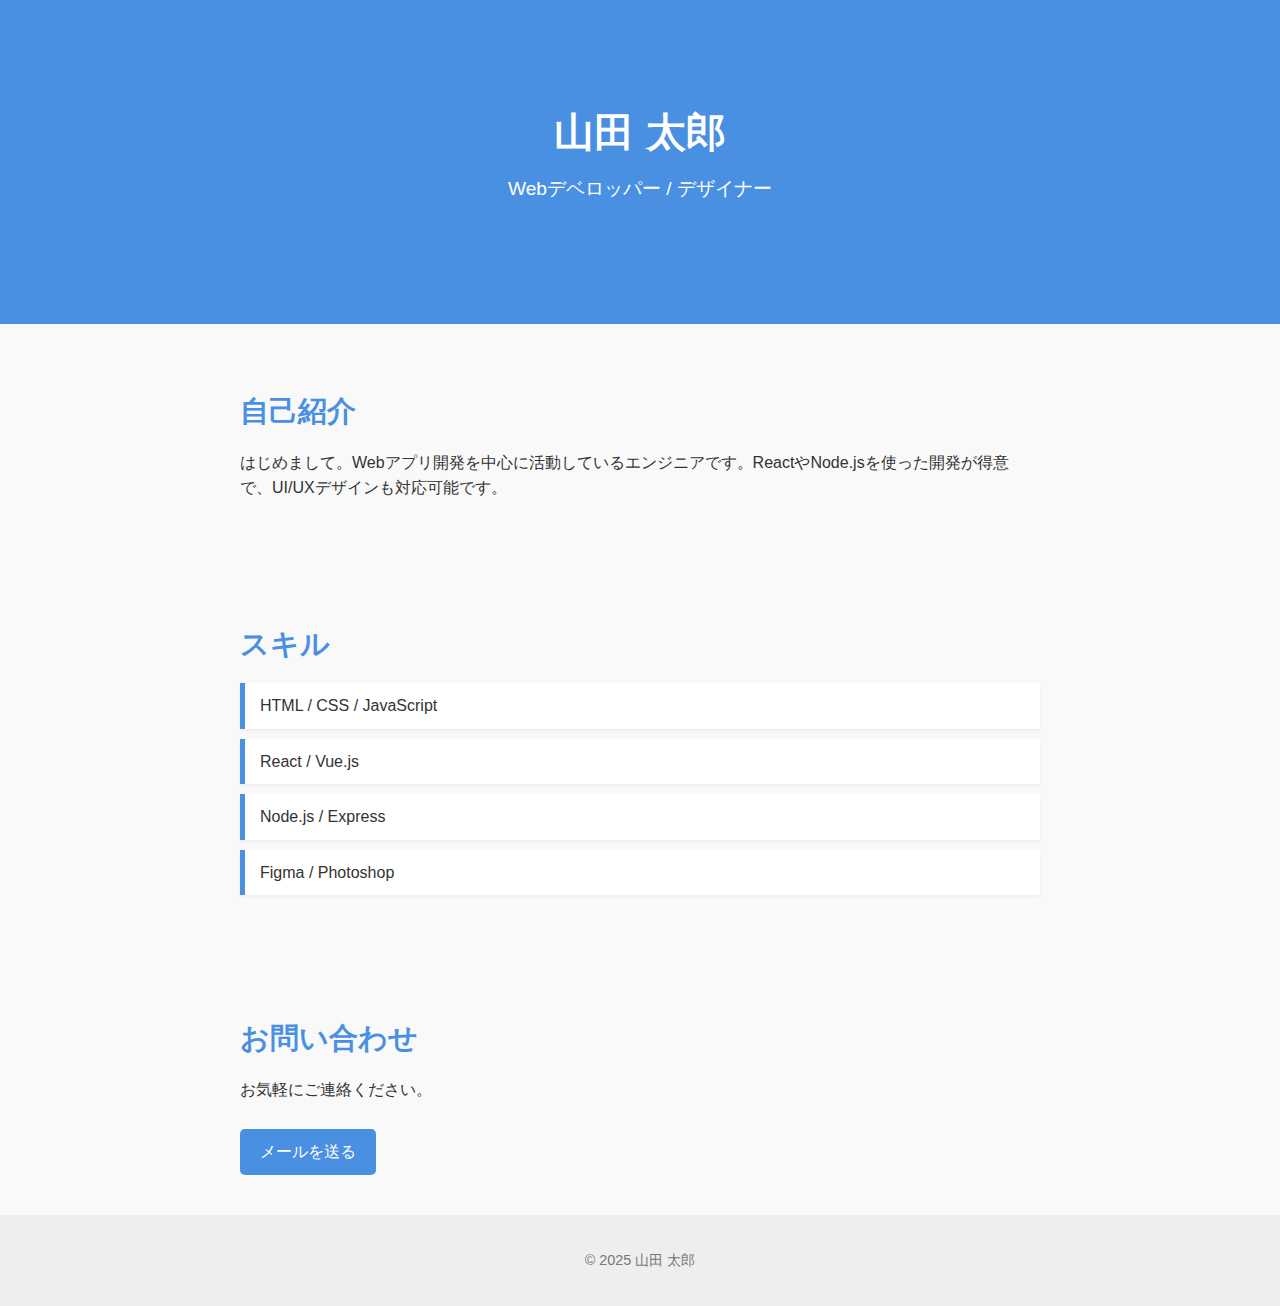
<file: index.html>
<!DOCTYPE html>
<html lang="ja">
<head>
  <meta charset="UTF-8" />
  <meta name="viewport" content="width=device-width, initial-scale=1.0" />
  <title>山田 太郎 | ポートフォリオ</title>
  <link rel="stylesheet" href="style.css" />
</head>
<body>

  <header>
    <div class="container">
      <h1>山田 太郎</h1>
      <p>Webデベロッパー / デザイナー</p>
    </div>
  </header>

  <section class="about container">
    <h2>自己紹介</h2>
    <p>
      はじめまして。Webアプリ開発を中心に活動しているエンジニアです。ReactやNode.jsを使った開発が得意で、UI/UXデザインも対応可能です。
    </p>
  </section>

  <section class="skills container">
    <h2>スキル</h2>
    <ul>
      <li>HTML / CSS / JavaScript</li>
      <li>React / Vue.js</li>
      <li>Node.js / Express</li>
      <li>Figma / Photoshop</li>
    </ul>
  </section>

  <section class="contact container">
    <h2>お問い合わせ</h2>
    <p>お気軽にご連絡ください。</p>
    <a href="mailto:your.email@example.com" class="btn">メールを送る</a>
  </section>

  <footer>
    <p>&copy; 2025 山田 太郎</p>
  </footer>

</body>
</html>
</file>
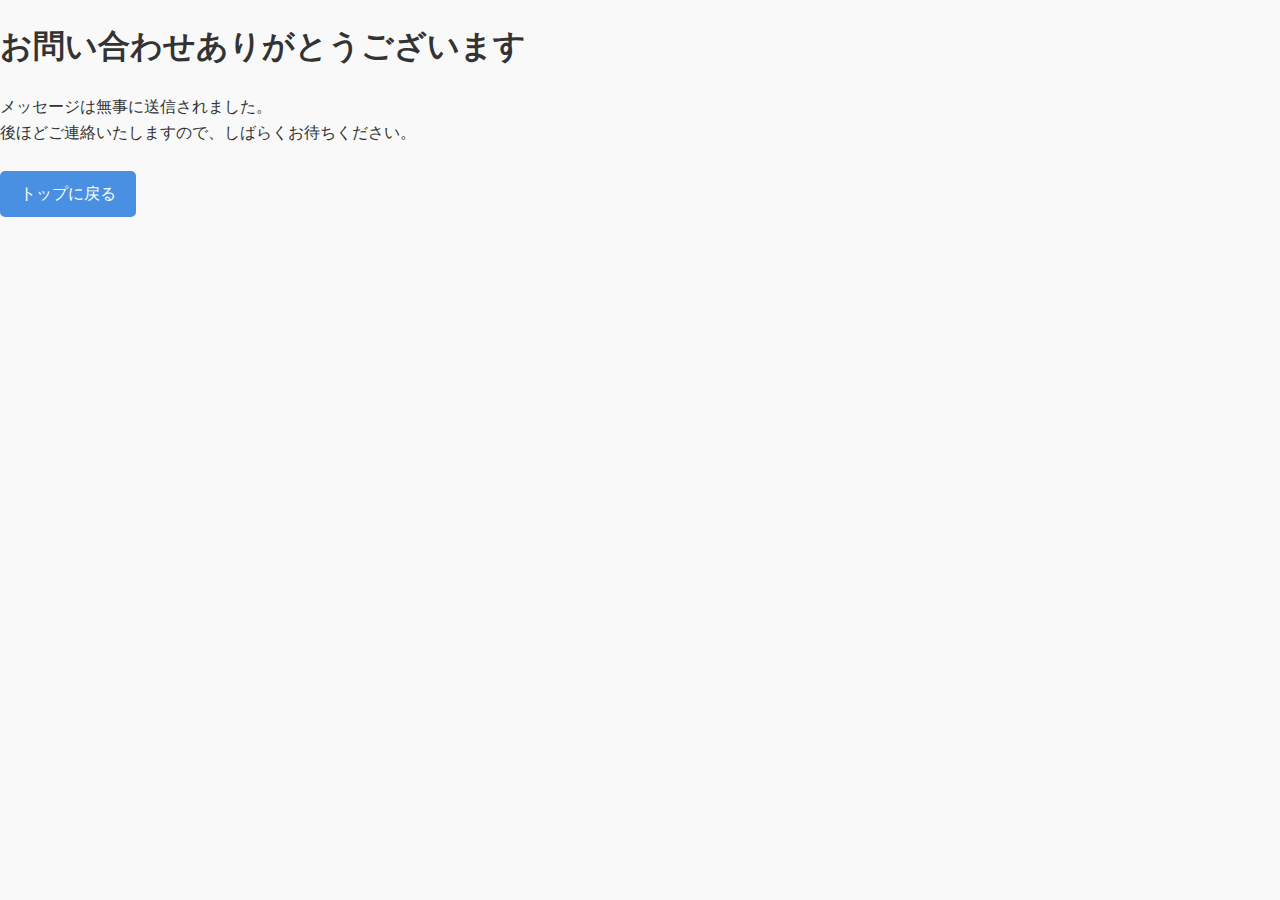
<file: thank-you.html>
<!DOCTYPE html>
<html lang="ja">
<head>
  <meta charset="UTF-8" />
  <meta name="viewport" content="width=device-width, initial-scale=1.0" />
  <title>送信完了 | 泉 直孝 ポートフォリオ</title>
  <link rel="stylesheet" href="we.css" />
</head>
<body>

  <div class="thank-you-wrapper">
    <div class="thank-you-content">
      <h1>お問い合わせありがとうございます</h1>
      <p>メッセージは無事に送信されました。<br>後ほどご連絡いたしますので、しばらくお待ちください。</p>
      <a href="we.html" class="btn">トップに戻る</a>
    </div>
  </div>

</body>
</html>
</file>
<file: style.css>
body {
  margin: 0;
  font-family: 'Helvetica Neue', sans-serif;
  line-height: 1.6;
  color: #333;
  background: #f9f9f9;
}

.container {
  max-width: 800px;
  margin: 0 auto;
  padding: 40px 20px;
}

header {
  background: #4a90e2;
  color: white;
  padding: 60px 20px;
  text-align: center;
}

header h1 {
  margin: 0;
  font-size: 2.5em;
}

header p {
  font-size: 1.2em;
  margin-top: 10px;
}

section {
  margin-bottom: 40px;
}

h2 {
  color: #4a90e2;
  font-size: 1.8em;
  margin-bottom: 10px;
}

.skills ul {
  list-style: none;
  padding: 0;
}

.skills li {
  background: #fff;
  margin-bottom: 10px;
  padding: 10px 15px;
  border-left: 5px solid #4a90e2;
  box-shadow: 0 2px 4px rgba(0,0,0,0.05);
}

.btn {
  display: inline-block;
  padding: 10px 20px;
  background: #4a90e2;
  color: white;
  text-decoration: none;
  border-radius: 5px;
  margin-top: 10px;
}

.btn:hover {
  background: #357ab7;
}

footer {
  text-align: center;
  padding: 20px;
  background: #eee;
  font-size: 0.9em;
  color: #777;
}
</file>
<file: we.css>
body {
  margin: 0;
  font-family: 'Helvetica Neue', sans-serif;
  line-height: 1.6;
  color: #333;
  background: #f9f9f9;
}

.container {
  max-width: 800px;
  margin: 0 auto;
  padding: 40px 20px;
}

header {
  background: #4a90e2;
  color: white;
  padding: 60px 20px;
  text-align: center;
}

header h1 {
  margin: 0;
  font-size: 2.5em;
}

header p {
  font-size: 1.2em;
  margin-top: 10px;
}

section {
  margin-bottom: 40px;
}

h2 {
  color: #4a90e2;
  font-size: 1.8em;
  margin-bottom: 10px;
}

.skills ul {
  list-style: none;
  padding: 0;
}

.skills li {
  background: #fff;
  margin-bottom: 10px;
  padding: 10px 15px;
  border-left: 5px solid #4a90e2;
  box-shadow: 0 2px 4px rgba(0,0,0,0.05);
}

.btn {
  display: inline-block;
  padding: 10px 20px;
  background: #4a90e2;
  color: white;
  text-decoration: none;
  border-radius: 5px;
  margin-top: 10px;
}

.btn:hover {
  background: #357ab7;
}

footer {
  text-align: center;
  padding: 20px;
  background: #eee;
  font-size: 0.9em;
  color: #777;
}
</file>
